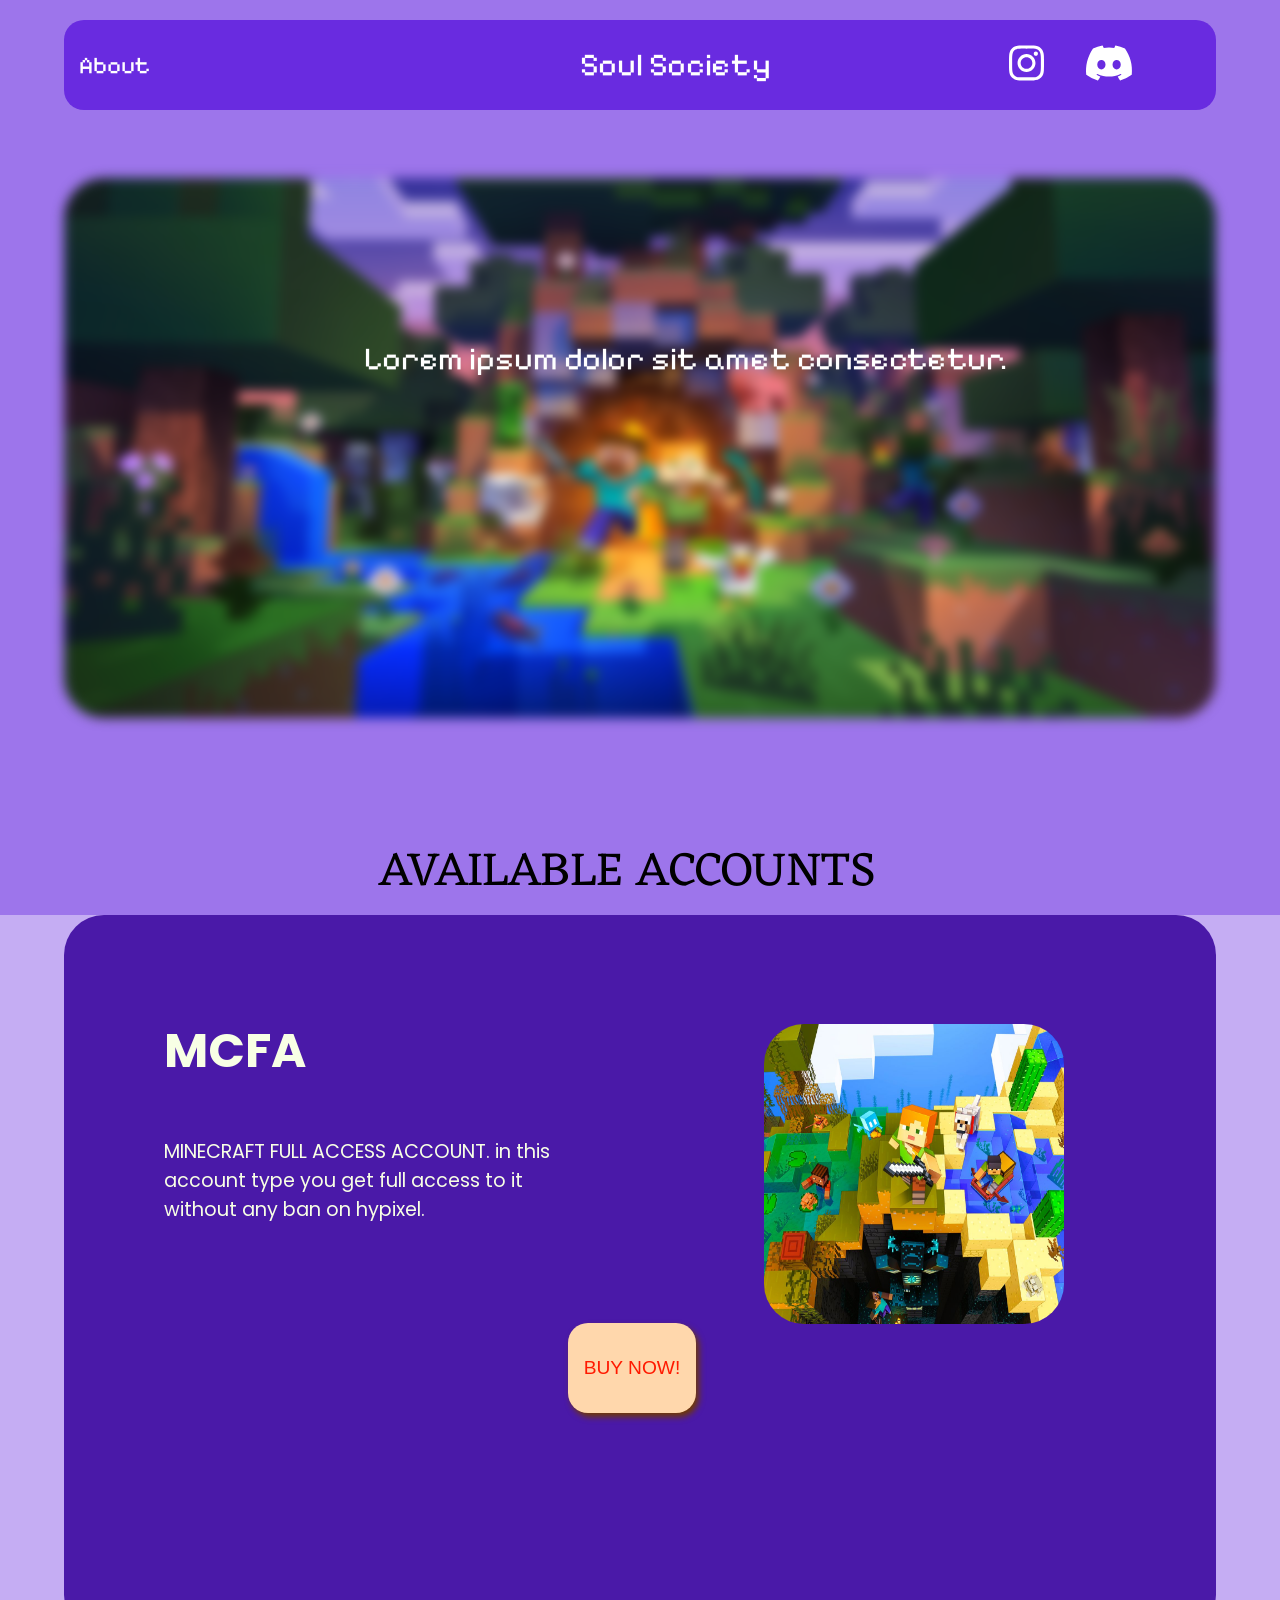
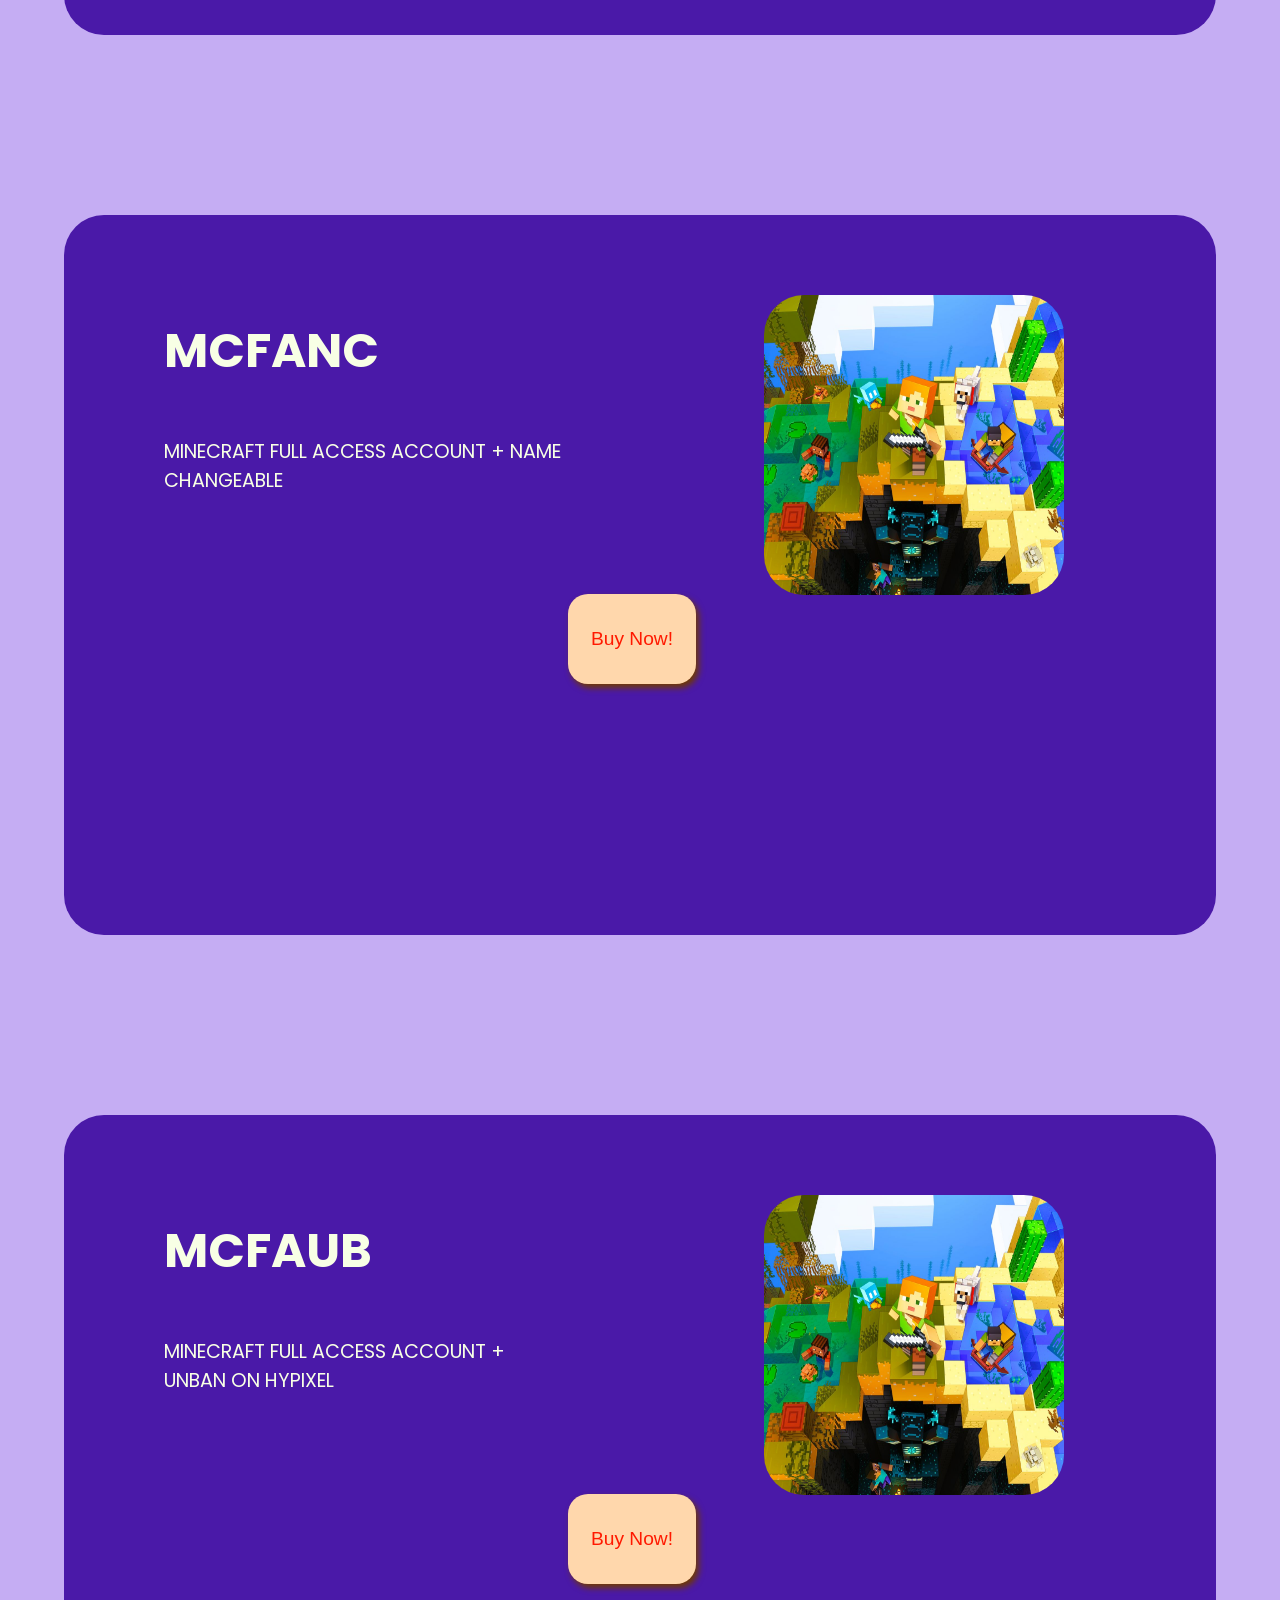
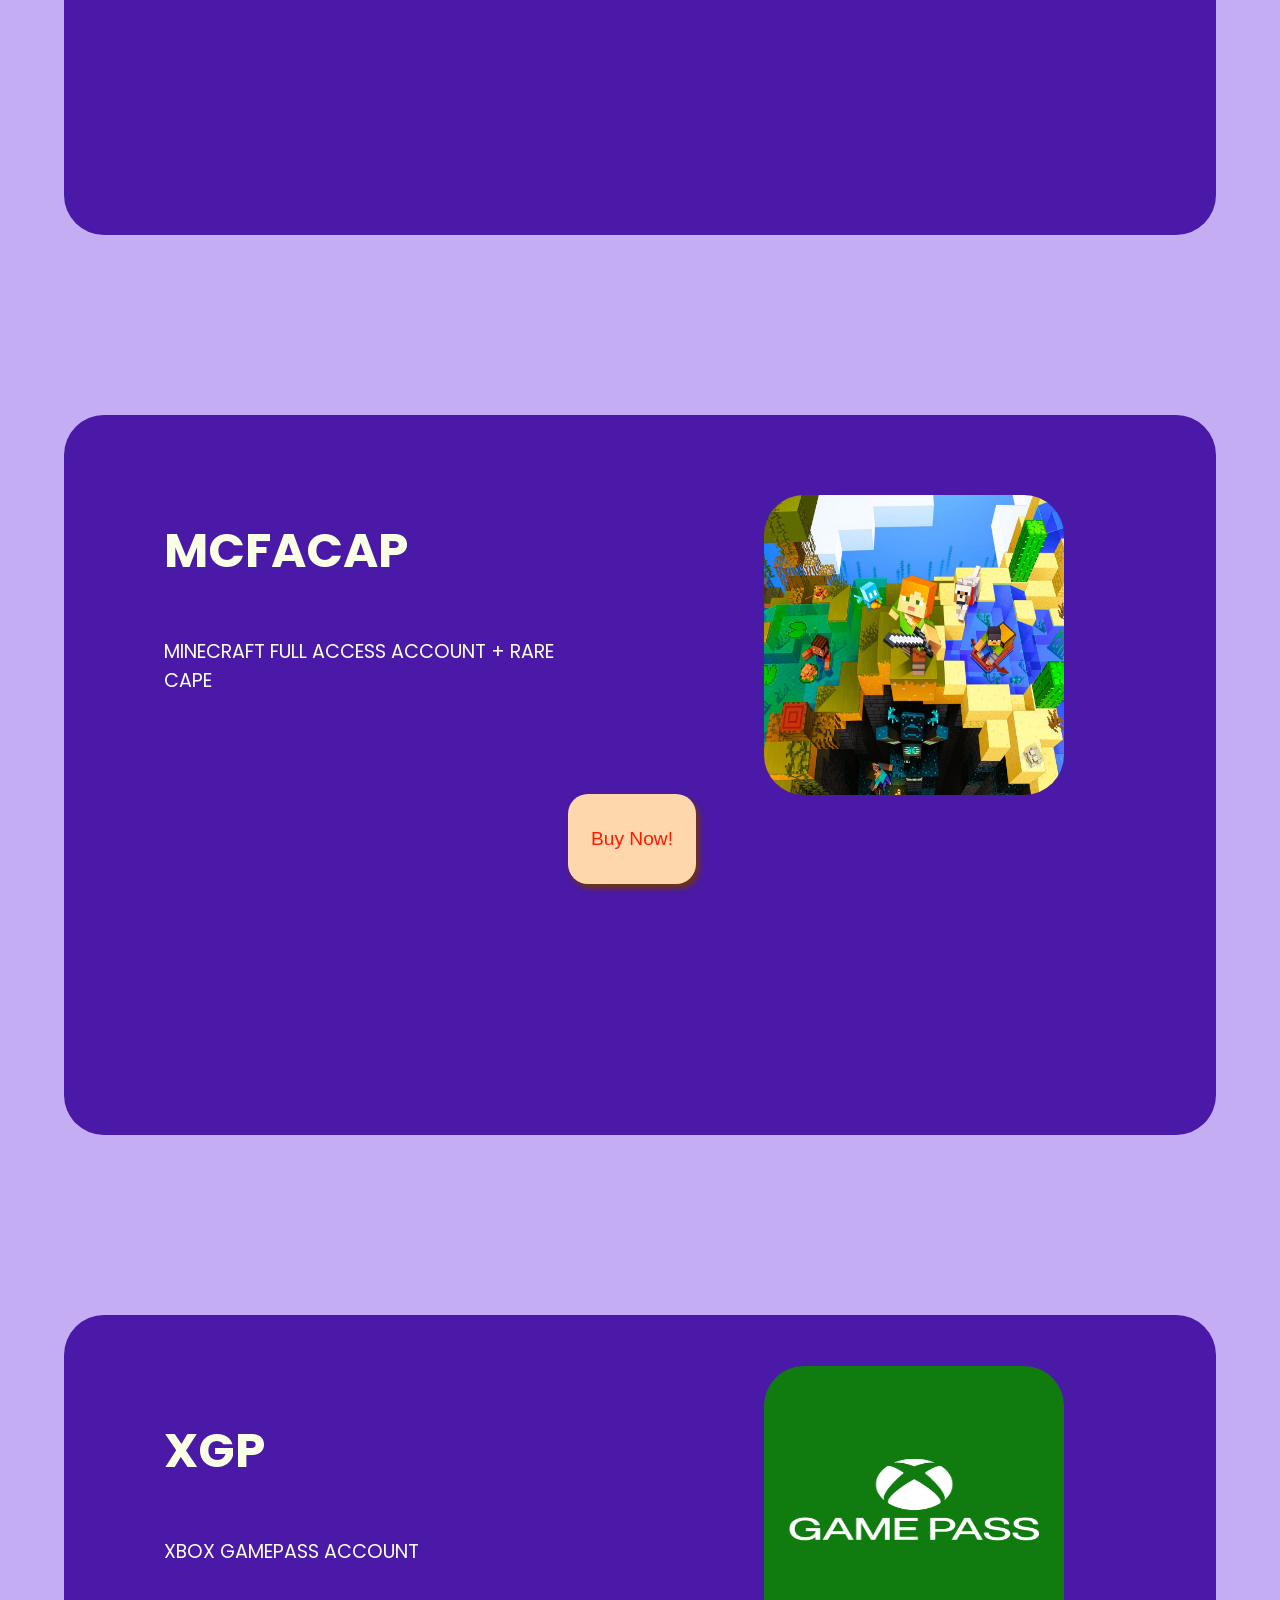
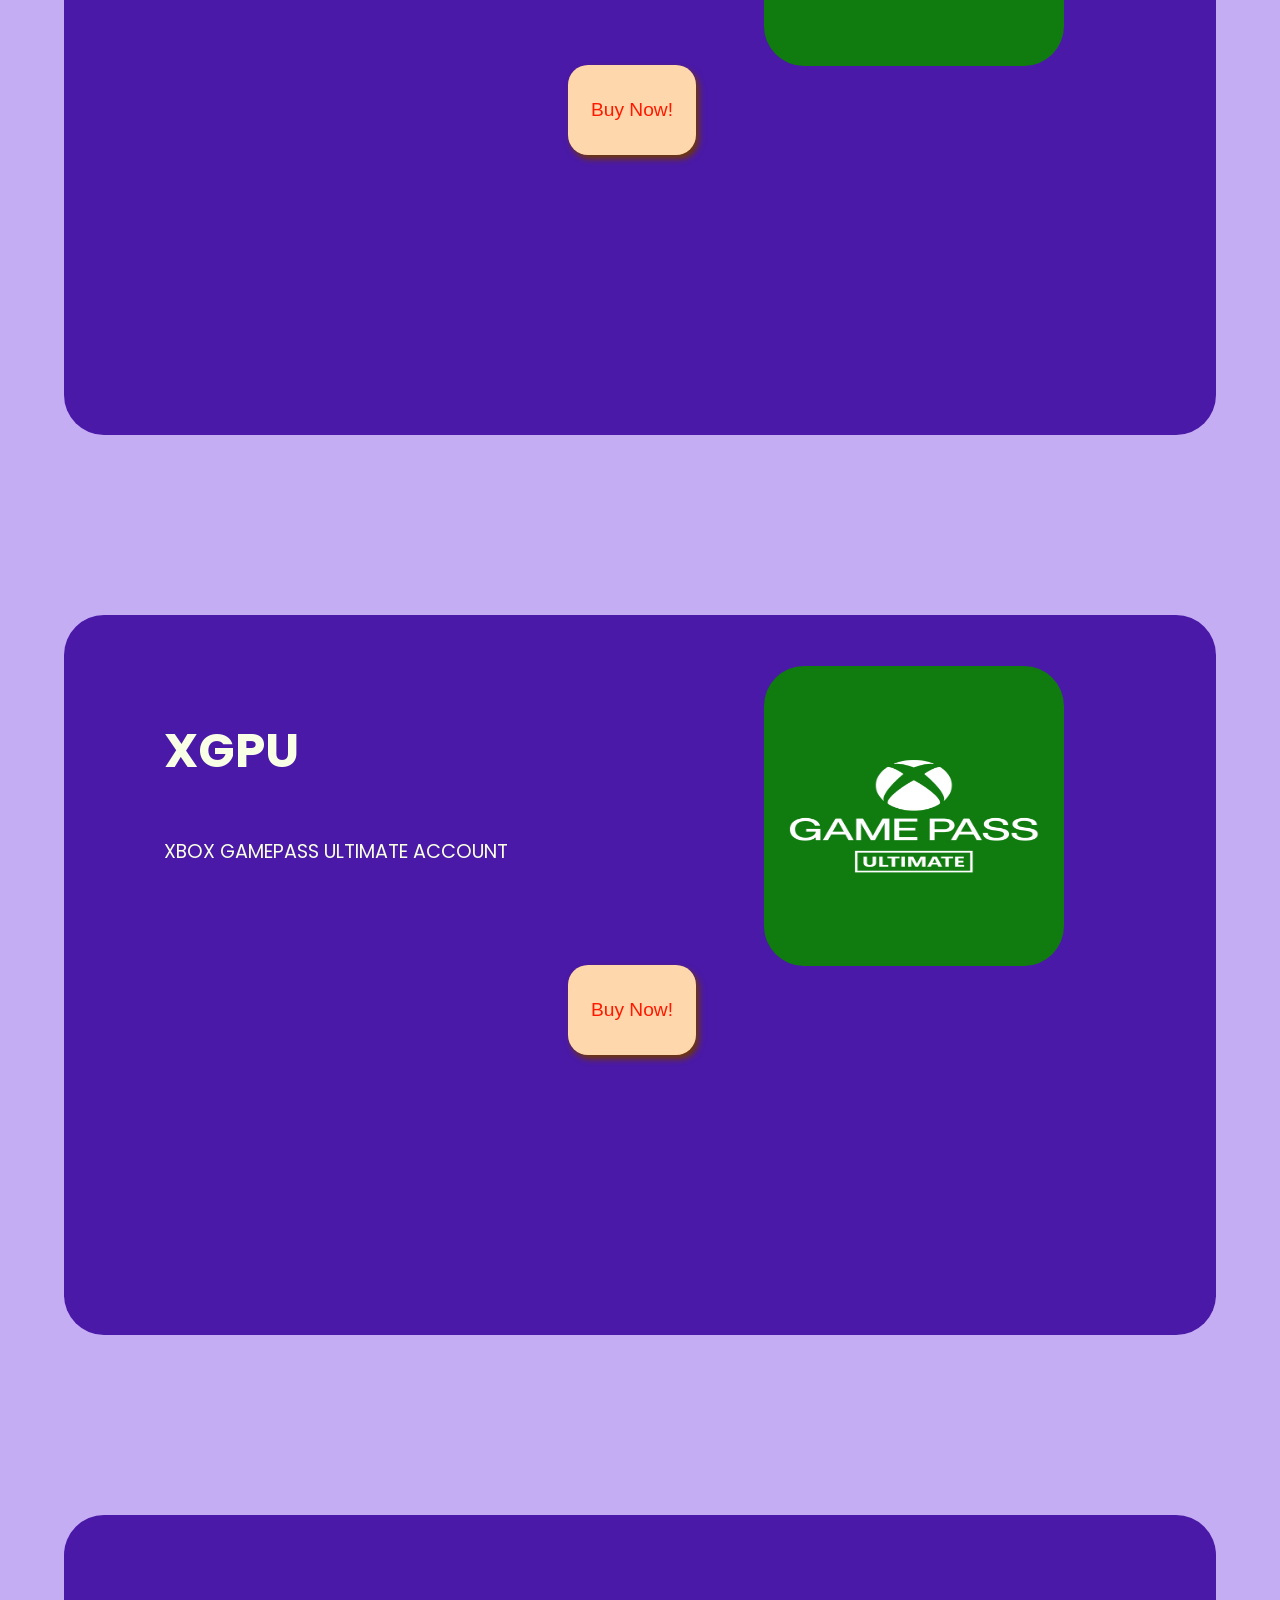
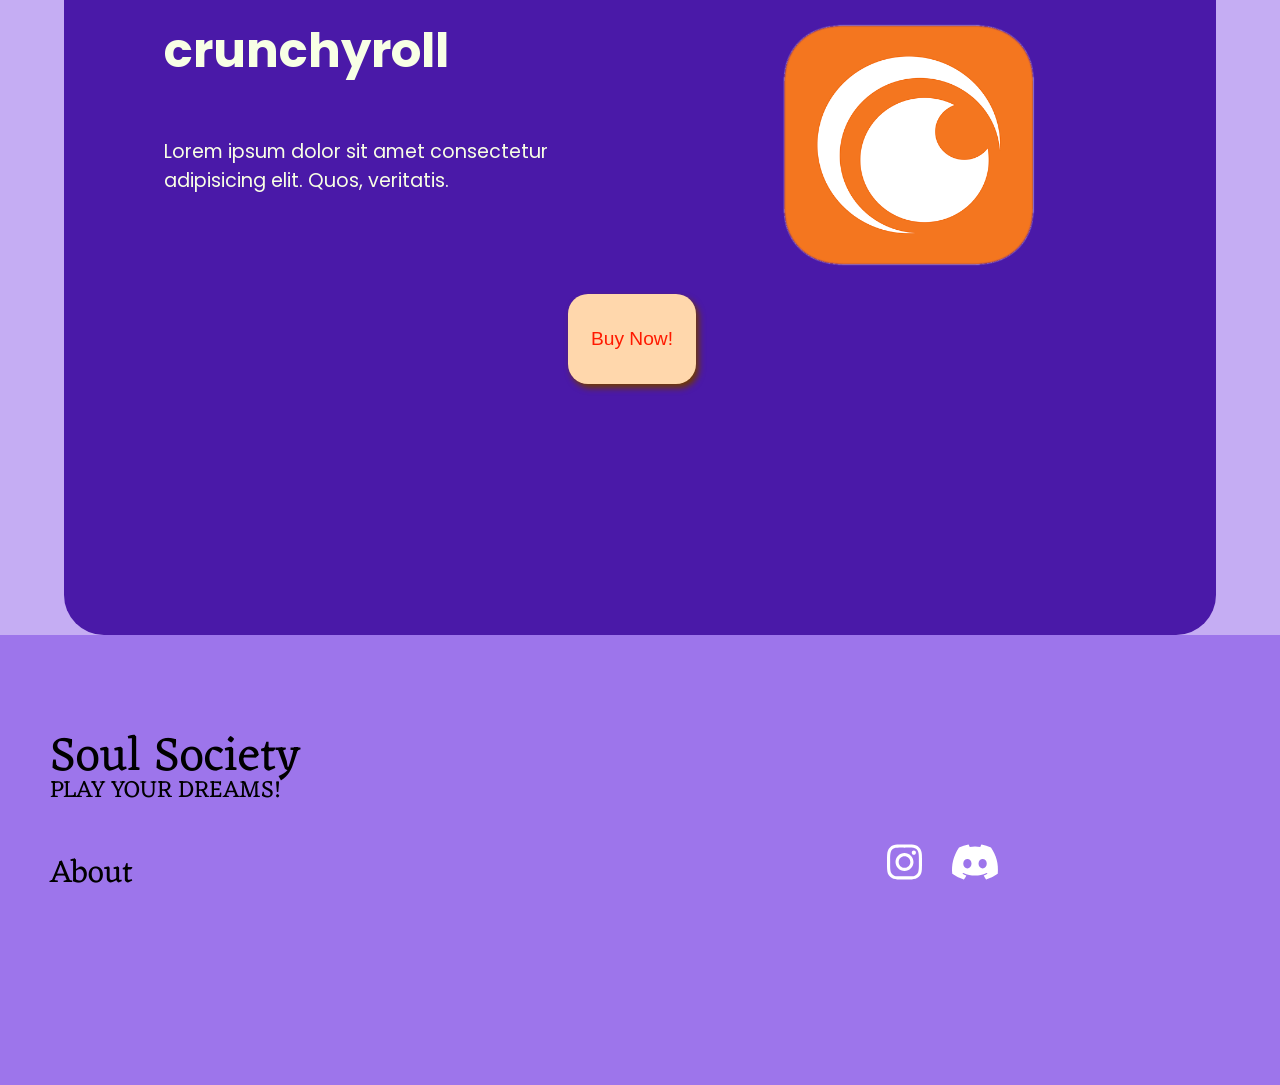
<file: index.html>
<!DOCTYPE html>
<html lang="en">

<head>
    <meta charset="UTF-8">
    <meta name="viewport" content="width=device-width, initial-scale=1.0">
    <title>batch </title>
    <link rel="stylesheet" href="style.css">
</head>

<body>
    <!-- nav bar with pixelated text and social media connections -->

    <nav class="bar">
        <a class="about" href="about.html">About</a>
        <a class="home" href="index.html">Soul Society</a>
        <div class="take">
            <a class="nav" href="https://www.instagram.com">
                <img class="icon" src="instagram-brands.svg" alt="">
            </a>
            <a class="nav" href="https://www.discord.com">
                <img class="icon" src="discord-brands.svg" alt="">
            </a>
        </div>
    </nav>

    <!-- banner  image that is blurred and sometext to define it  -->

    <div class="banner">
        <h1>Lorem ipsum dolor sit amet consectetur.</h1>
        <img id="banner" src="banner.png" alt="">
    </div>

    <!-- product menu area to view products and directly buy from there with a button -->
    <h1 class="header">AVAILABLE ACCOUNTS</h1>
    <main class="grid">

        <!-- MCFA -->
        <div class="item">
            <h1>
                MCFA
            </h1>
            <p>
                MINECRAFT FULL ACCESS ACCOUNT.
                in this account type you get full access to it without any ban on hypixel.
            </p>
            <img class="logo" src="alicemine.jpg" alt="">
            <a href="buy.html"><button class="Buy">BUY NOW!</button></a>
        </div>

        <!-- MCFANC -->
        <div class="item">
            <h1>
                MCFANC
            </h1>
            <p>
                MINECRAFT FULL ACCESS ACCOUNT + NAME CHANGEABLE
            </p>
            <img class="logo" src="alicemine.jpg" alt="">
            <a href="buy.html"><button class="Buy">Buy Now!</button></a>
        </div>

        <!-- MCFAUB -->
        <div class="item">
            <h1>
                MCFAUB
            </h1>
            <p>
                MINECRAFT FULL ACCESS ACCOUNT + UNBAN ON HYPIXEL
            </p>
            <img class="logo" src="alicemine.jpg" alt="">
            <a href="buy.html"><button class="Buy">Buy Now!</button></a>
        </div>

        <!-- MCFACAP -->
        <div class="item">
            <h1>
                MCFACAP
            </h1>
            <p>
                MINECRAFT FULL ACCESS ACCOUNT + RARE CAPE
            </p>
            <img class="logo" src="alicemine.jpg" alt="">
            <a href="buy.html"><button class="Buy">Buy Now!</button></a>
        </div>

        <!-- XGP -->
        <div class="item">
            <h1>
                XGP
            </h1>
            <p>
                XBOX GAMEPASS ACCOUNT
            </p>
            <img class="logo" src="xbox.jpg" alt="">
            <a href="buy.html"><button class="Buy">Buy Now!</button></a>
        </div>

        <!-- XGPU -->
        <div class="item">
            <h1>
                XGPU
            </h1>
            <p>
                XBOX GAMEPASS ULTIMATE ACCOUNT
            </p>
            <img class="logo" src="xgpu.jpg" alt="">
            <a href="buy.html"><button class="Buy">Buy Now!</button></a>
        </div>

        <!-- crunchy roll -->
        <div class="item">
            <h1>
                crunchyroll
            </h1>
            <p>
                Lorem ipsum dolor sit amet consectetur adipisicing elit. Quos, veritatis.
            </p>
            <img class="logo" src="crunchy roll logo.png" alt="">
            <a href="buy.html"><button class="Buy">Buy Now!</button></a>
        </div>

    </main>

<footer>   
        <h1 class="us">Soul Society</h1>
        <h2>PLAY YOUR DREAMS!</h1>
        <a  href="about.html">About</a>
        <a id="icon"  href="https://www.instagram.com">
            <img class="icon" src="instagram-brands.svg" alt="">
        </a>
        <a id="icon"  href="https://www.dicord.com">
            <img style="margin-left: 20px;" class="icon" src="discord-brands.svg" alt="">
        </a>
</footer>

</body>

</html>
</file>
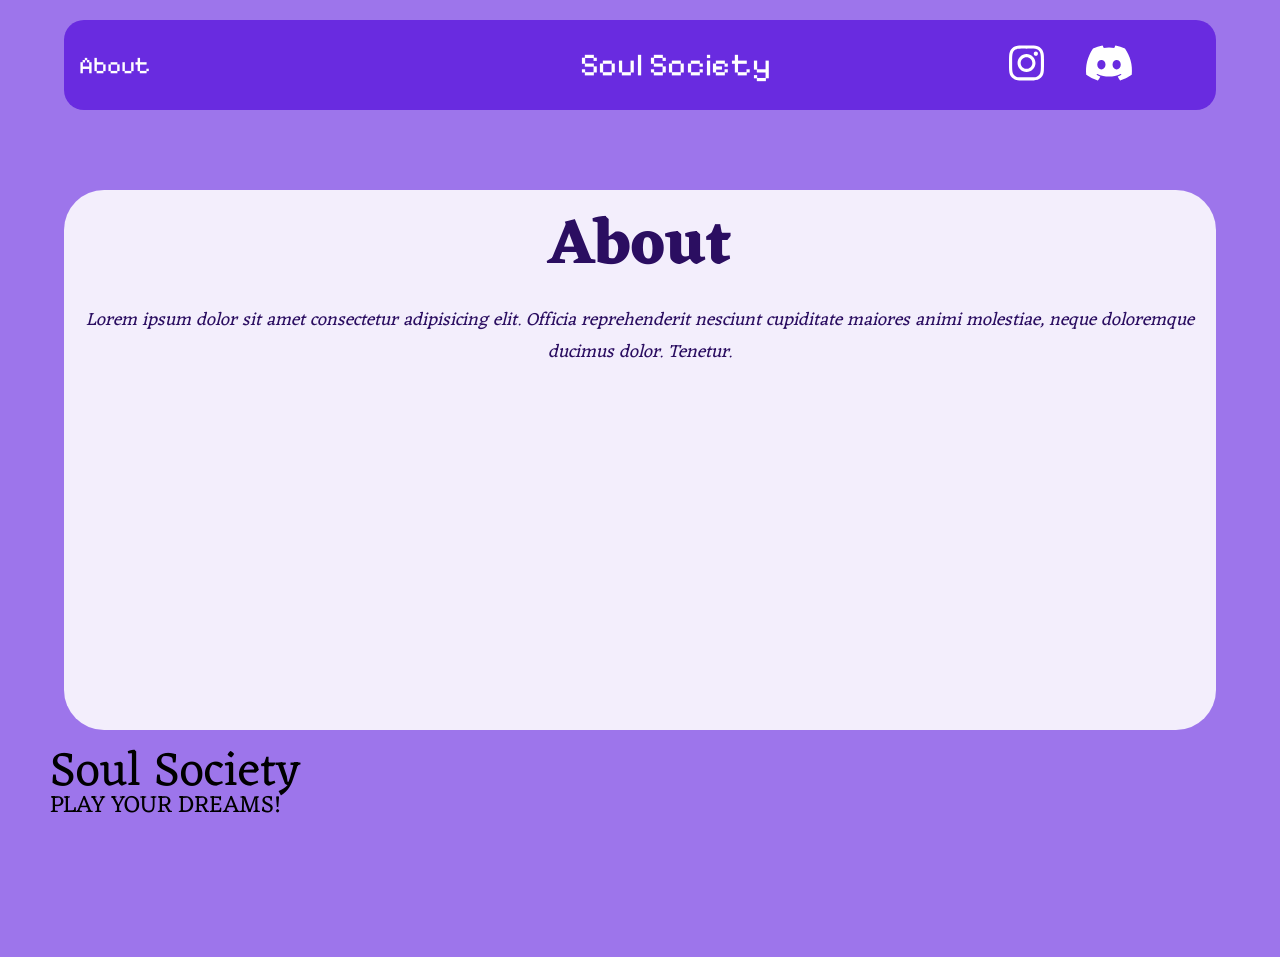
<file: about.html>
<!DOCTYPE html>
<html lang="en">
<head>
    <meta charset="UTF-8">
    <meta name="viewport" content="width=device-width, initial-scale=1.0">
    <title>batch</title>
    <link rel="stylesheet" href="about.css">
</head>
<body>
    <nav class="bar">
        <a class="about" href="about.html">About</a>
        <a class="home" href="index.html">Soul Society</a>
        <div class="take">
            <a class="nav" href="https://www.instagram.com">
                <img class="icon" src="instagram-brands.svg" alt="">
            </a>
            <a class="nav" href="https://www.discord.com">
                <img class="icon" src="discord-brands.svg" alt="">
            </a>
        </div>
    </nav>
    <div id="about">
        <h1 >
            About
        </h1>
        <p>Lorem ipsum dolor sit amet consectetur adipisicing elit. Officia reprehenderit nesciunt cupiditate maiores animi molestiae, neque doloremque ducimus dolor. Tenetur.</p>
    </div>
    <footer>
        <h1 class="us">Soul Society</h1>
        <h2>PLAY YOUR DREAMS!</h2>
    </footer>
</body>
</html>
</file>
<file: style.css>
@import url('https://fonts.googleapis.com/css2?family=Pixelify+Sans:wght@400..700&display=swap');
@import url('https://fonts.googleapis.com/css2?family=Poppins&display=swap');
@import url('https://fonts.googleapis.com/css2?family=Eczar:wght@400..800&display=swap');
:root{
    --color : #9d75eb;
}
body{
    background-color: var(--color);
}
*{
    
    margin: 0;padding: 0;
}
.bar{
    display: flex;
    justify-content: center;
    align-items: center;
    position: relative;
    top: 20px;
    height: 10vh;
    width:90vw;
    background-color: #692be0;
    margin: auto;
    border-radius: 20px;
}
.take{display: flex;
    justify-content: center;
    align-items: center;
    height: 10vh;
    width: 300px;
    /* border: 2px solid white; */
  position: relative;
  left: 300px;
}
.nav{
    margin: 20px;
}
.home{   
     font-family: "Pixelify Sans", sans-serif;
    font-optical-sizing: auto;
    font-weight: 400;
    font-style: normal;;
    display: inline;
    color: white;
    position: relative;
    right: -150px;
    font-size: xx-large;
    /* border: 2px solid black; */
    border-radius: 20px;
}

.about{
    font-family: "Pixelify Sans", sans-serif;
    font-optical-sizing: auto;
    font-weight: 400;
    font-style: normal;;
    position: relative;
    right: 280px;
    font-size: x-large;
}
a:link{
    color: white;
    text-decoration: none;
}
a:visited{
    color: white;
}
.banner{   
    position: relative;
    top: 50px;
    margin: auto;
    height: 60vh;
    width: 90vw;
}
#banner{
    width: 90vw;
    height: 60vh;
    border-radius: 40px;
    filter: blur(6px);
}

.banner>h1{
    position: relative;
    top: 200px; 
    z-index: 1;
    color: white;
    left: 300px;
    display: inline-block;
    font-size: 2em;
    font-family: "Pixelify Sans", sans-serif;
    font-optical-sizing: auto;
    font-weight: 400;
    font-style: normal;
}
.icon{
    height: 40px;
}
.header{
    position: relative;
    left: 379px;
    top: 200px;
    font-size: 3em;
    font-family: "Eczar", serif;
    font-optical-sizing: auto;
    font-weight:400;
    font-style: normal;
    display: inline-block;
}
.grid{
    background-color: #c5adf3;
    margin-top: 200px;   
    justify-content: center;
    min-height: 100vh;
    width: auto;
    /* border: 2px solid white; */
}

.item {
    margin: 20vh auto;
    height: 80vh;
    width: 90vw;
    background-color:#4a19a8;
    border-radius: 40px;
    color: #f8ffe5;
    font-family: "Poppins", sans-serif;
    font-weight: 400;
    font-style: normal;
}

.item>h1 {
    display: inline-block;
    position: relative;
    top: 100px;
    font-size: 3em;
    left: 100px;
}

.item>p {

    font-size: larger;
    position: relative;
    left: 100px;
    top: 150px;
    width: 400px;
}

.Buy {
    position: relative;
    top: 0px;
    left: 200px;
    background-color: #ffd7ac;
    box-shadow:3px 4px 6px#703900;
    color: #ff1900;
    font-size: larger;
    border: none;
    border-radius: 20px;
    height: 10vh;
    width: 10vw;
}
.logo{
    border-radius: 40px;
    position: relative;
    left: 700px;
    bottom: 50px;
    height: 300px;
    width: 300px;
}
footer{
    height: 30vh;
    width: auto;
}
.us{ margin-left: 50px;
    position:relative;
    bottom: 100px;
    font-family: "Eczar", serif;
    font-optical-sizing: auto;
    font-weight:400;
    font-style: normal;
    font-size: 3em;
}
h2{ position: relative;
    margin-left: 50px;
    bottom: 130px;
    font-family: "Eczar", serif;
    font-optical-sizing: auto;
    font-weight:400;
    font-style: normal;
}
footer>a:link{
    color: rgb(0, 0, 0);
    font-family: "Eczar", serif;
    font-optical-sizing: auto;
    font-weight:400;
    font-style: normal;
    font-size: 2em;
    position: relative;
    bottom:100px;
    left: 50px;
}
footer>a:visited{
    color: rgb(0, 0, 0);
    font-family: "Eczar", serif;
    font-optical-sizing: auto;
    font-weight:400;
    font-style: normal;
    font-size: 2em;
}
#icon{
    position: relative;
    left: 800px;
}
</file>
<file: about.css>
@import url('https://fonts.googleapis.com/css2?family=Pixelify+Sans:wght@400..700&display=swap');
@import url('https://fonts.googleapis.com/css2?family=Poppins&display=swap');
@import url('https://fonts.googleapis.com/css2?family=Eczar:wght@400..800&display=swap');

:root {
    --color: #9d75eb;
}

body {
    background-color: var(--color);
}

* {

    margin: 0;
    padding: 0;
}

.bar {
    display: flex;
    justify-content: center;
    align-items: center;
    position: relative;
    top: 20px;
    height: 10vh;
    width: 90vw;
    background-color: #692be0;
    margin: auto;
    border-radius: 20px;
}

.take {
    display: flex;
    justify-content: center;
    align-items: center;
    height: 10vh;
    width: 300px;
    /* border: 2px solid white; */
    position: relative;
    left: 300px;
}

.nav {
    margin: 20px;
}

.home {
    font-family: "Pixelify Sans", sans-serif;
    font-optical-sizing: auto;
    font-weight: 400;
    font-style: normal;
    ;
    display: inline;
    color: white;
    position: relative;
    right: -150px;
    font-size: xx-large;
    /* border: 2px solid black; */
    border-radius: 20px;
}

.about {
    font-family: "Pixelify Sans", sans-serif;
    font-optical-sizing: auto;
    font-weight: 400;
    font-style: normal;
    ;
    position: relative;
    right: 280px;
    font-size: x-large;
}

a:link {
    color: white;
    text-decoration: none;
}

a:visited {
    color: white;
}
.icon{
    height: 40px;
}
#about {
    margin: 100px auto;
    background-color: #f3eefc;
    height: 60vh;
    width: 90vw;
    border-radius: 40px;
    font-family: "Eczar", serif;
    font-optical-sizing: auto;
    font-weight:400;
    font-style: normal;
    font-size: 2em;
    color: #2b0e61;
    text-align: center;
}
p{position: relative;
   font-size: large;
   font-style: italic;
}
.us{ margin-left: 50px;
    position:relative;
    bottom: 100px;
    font-family: "Eczar", serif;
    font-optical-sizing: auto;
    font-weight:400;
    font-style: normal;
    font-size: 3em;
}
h2{ position: relative;
    margin-left: 50px;
    bottom: 130px;
    font-family: "Eczar", serif;
    font-optical-sizing: auto;
    font-weight:400;
    font-style: normal;
     
}
</file>
